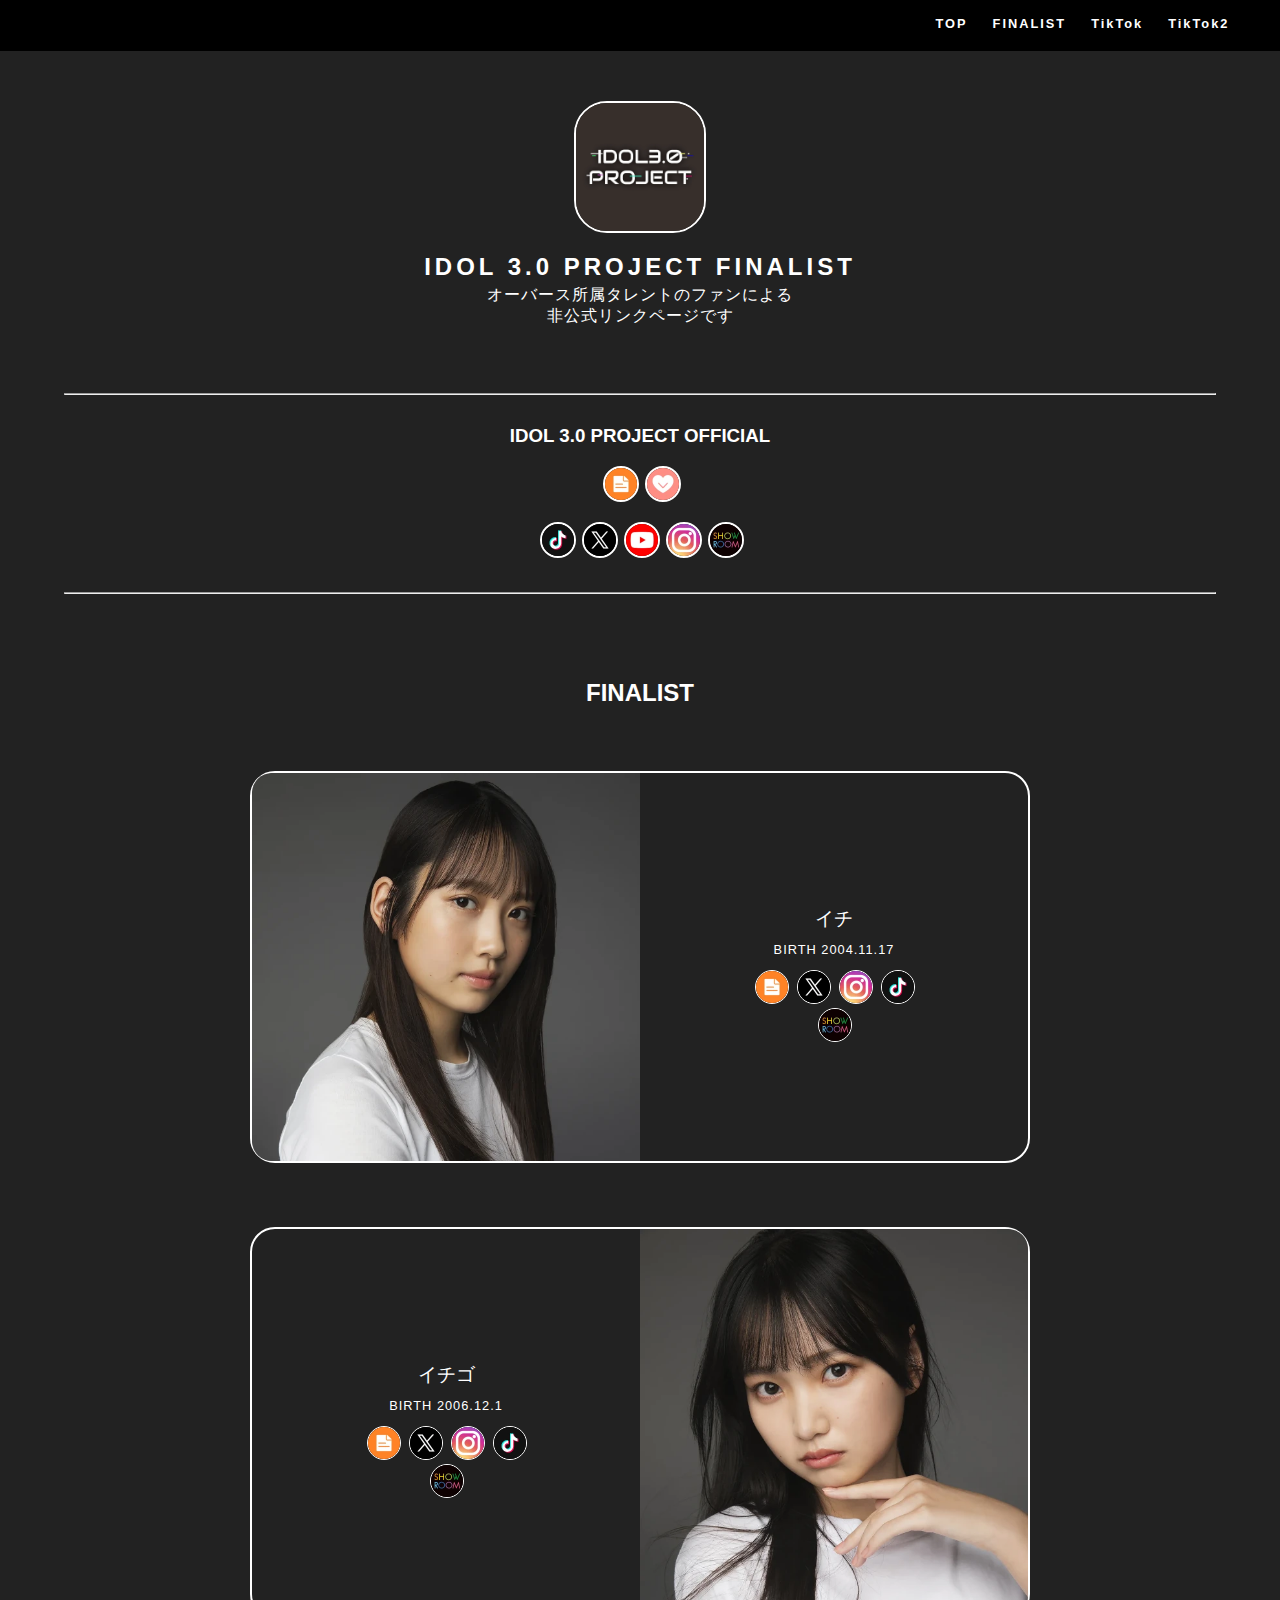
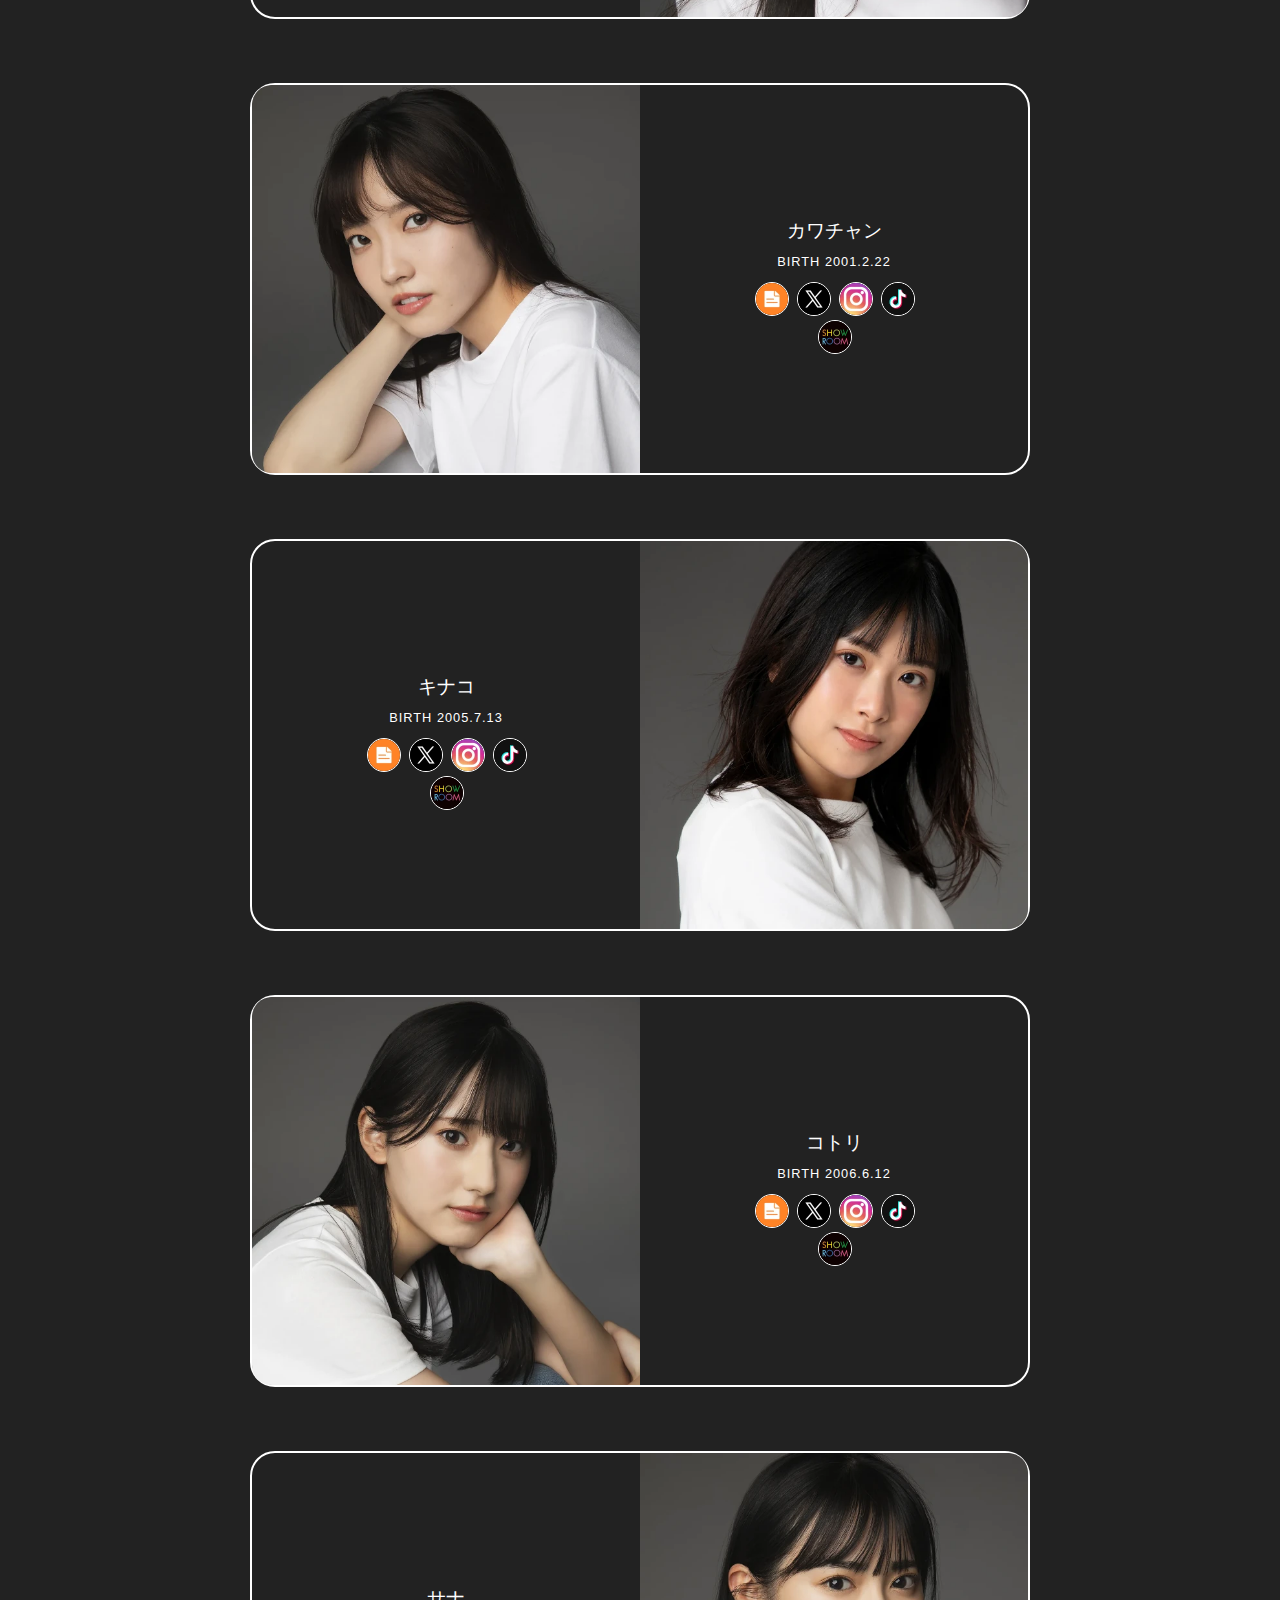
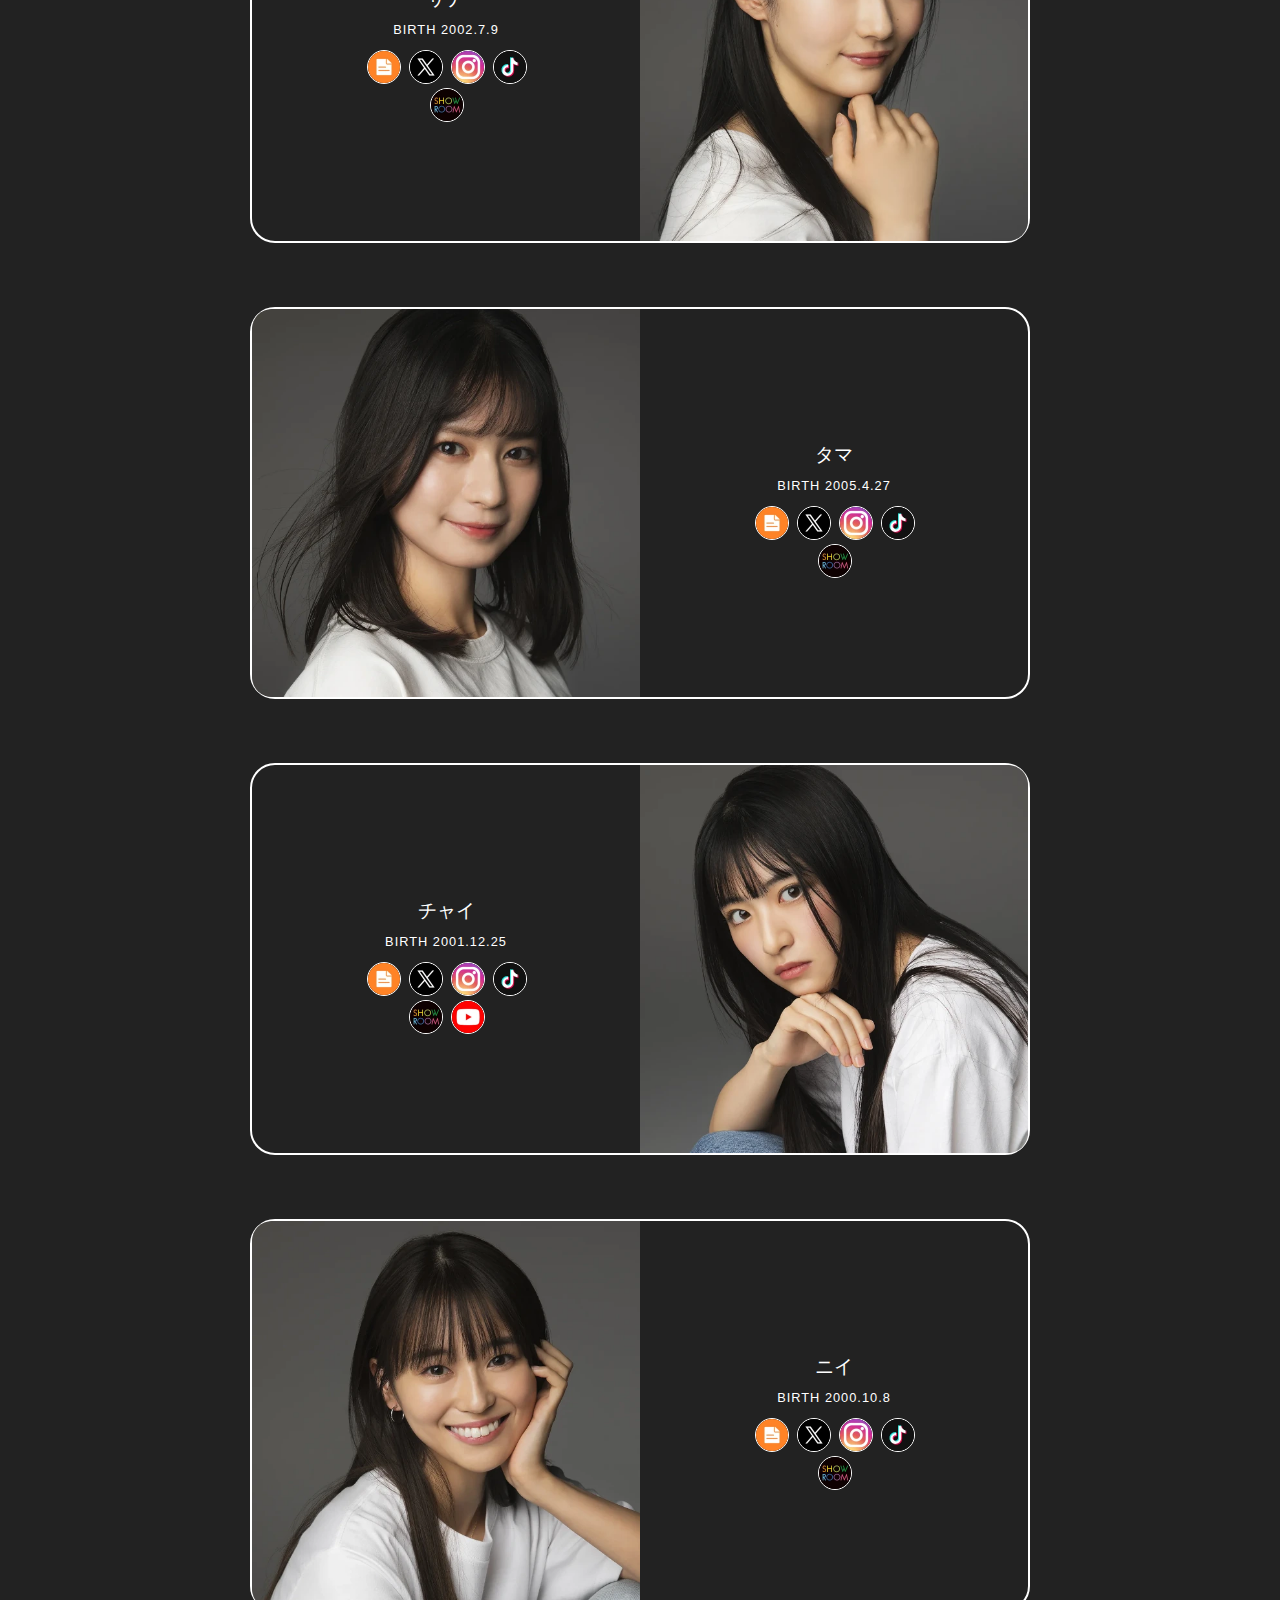
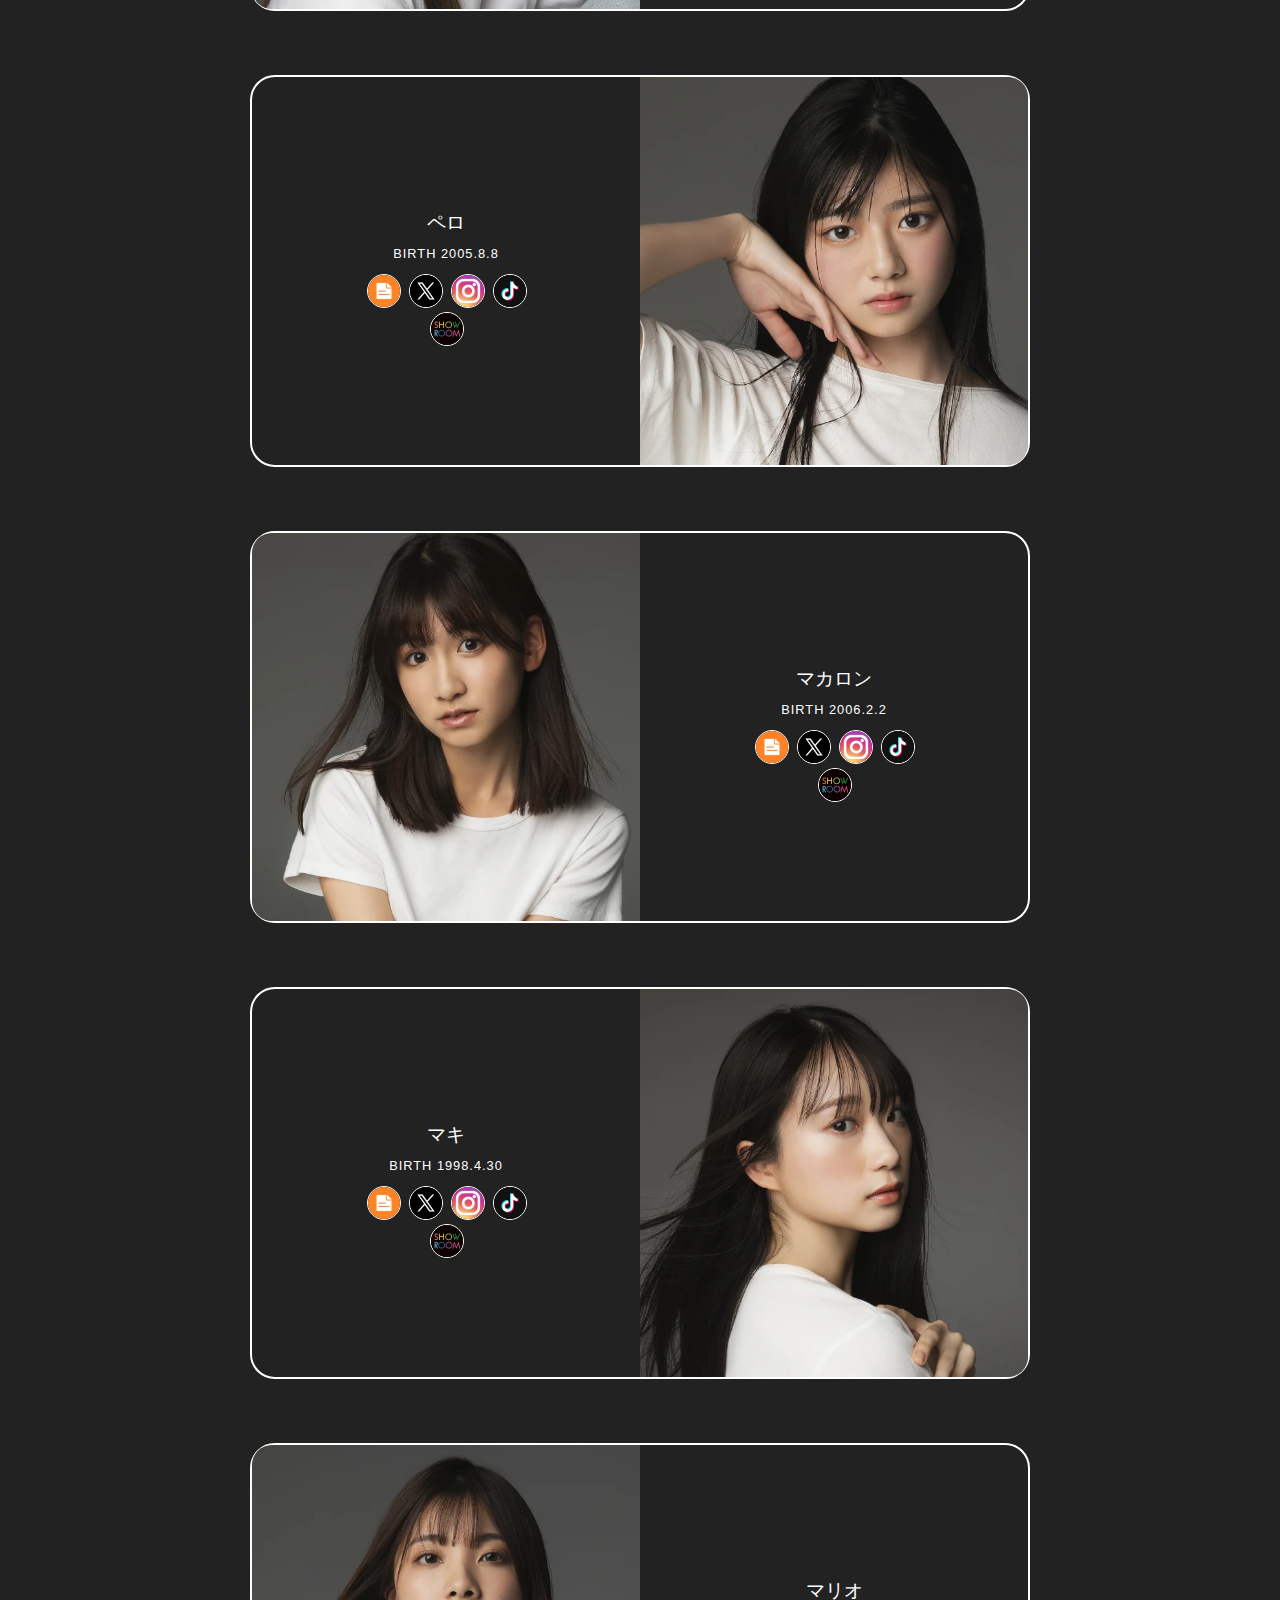
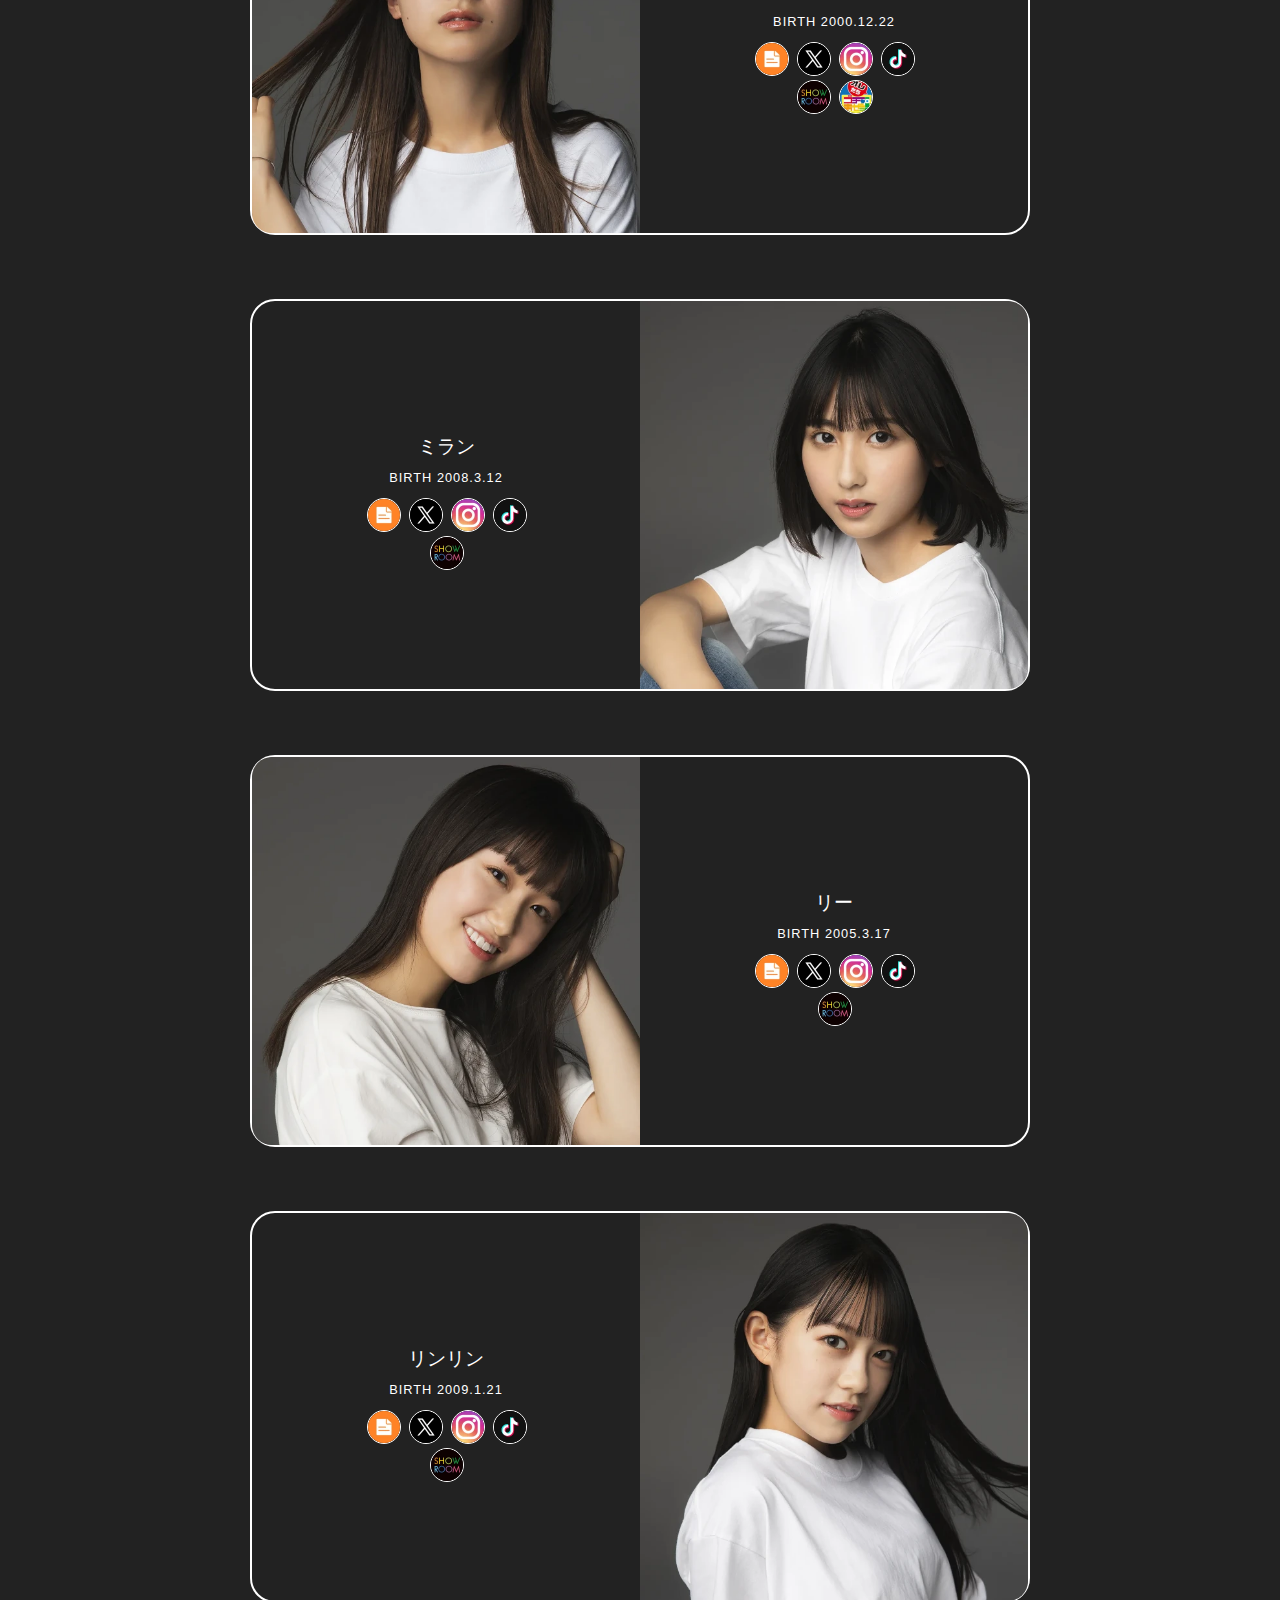
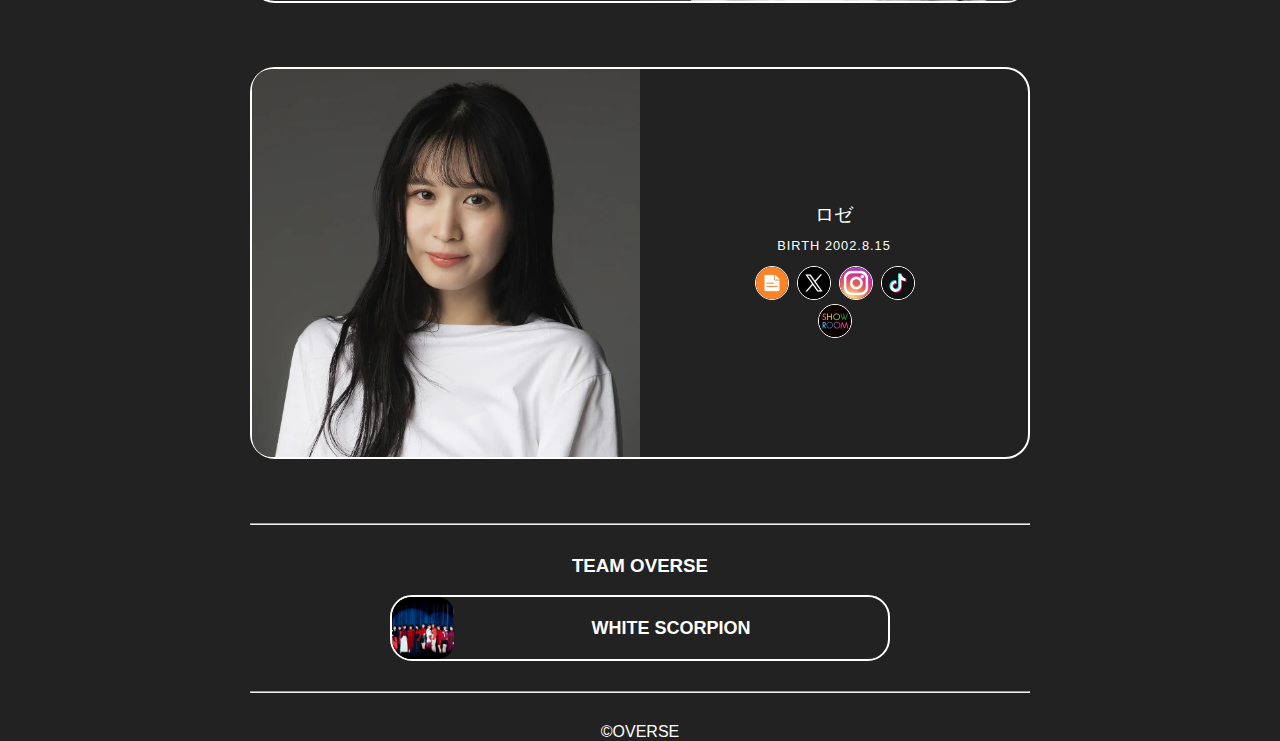
<file: index.html>
<!doctype html>
<html lang="ja">
<head>
<!-- Google tag (gtag.js) -->
<script async src="https://www.googletagmanager.com/gtag/js?id=G-9GQ34SSWQ0"></script>
<script>
  window.dataLayer = window.dataLayer || [];
  function gtag(){dataLayer.push(arguments);}
  gtag('js', new Date());

  gtag('config', 'G-9GQ34SSWQ0');
</script>
<meta charset="utf-8">
<meta http-equiv="X-UA-Compatible" content="IE=edge">
<meta name="viewport" content="width=device-width, initial-scale=1">
<link rel="icon" href="https://www.idol3-project.jp/wp-content/themes/idol3-project.jp/assets/imgs/common/favicon.svg" type="image/svg+xml">

<title>IDOL 3.0 PROJECT FINALIST FAN</title>
<link href="css/singlePageTemplate.css" rel="stylesheet" type="text/css">
<!-- HTML5 shim and Respond.js for IE8 support of HTML5 elements and media queries -->
<!-- WARNING: Respond.js doesn't work if you view the page via file:// -->
<!--[if lt IE 9]>
      <script src="https://oss.maxcdn.com/html5shiv/3.7.2/html5shiv.min.js"></script>
      <script src="https://oss.maxcdn.com/respond/1.4.2/respond.min.js"></script>
    <![endif]-->
</head>
<body>
  <!-- Navigation -->
  <header class="header"> <a href="">
    <nav>
      <ul>
        <li><a href="#top">TOP</a></li>
        <li> <a href="#finalist">FINALIST</a></li>
        <li><a href="tiktok.html">TikTok</a></li>
        <li><a href="tiktok2.html">TikTok2</a></li>
      </ul>
    </nav>
  </header>
<!-- Main Container -->
<div class="container"> 

	
  <section class="home" id="top">
    <p class="icon"><img src="images/icon.webp" alt=""/></p>
	<h2 class="home_header">IDOL 3.0 PROJECT FINALIST</h2>
	<p class="tagline">オーバース所属タレントのファンによる<BR>非公式リンクページです</p>
  </section>
  <hr>

  <section class="center">
	<h3>IDOL 3.0 PROJECT OFFICIAL</h3>
	<ul class="official_link">
		<li><a href="https://www.idol3-project.jp/"><img src="images/web.webp" alt=""/></a></li>
		<li><a href="https://fc.finalist-official.jp/"><img src="images/fan.webp" alt=""/></a></li>
	</ul>
	<ul class="official_link">
		<li><a href="https://www.tiktok.com/@idol3_project"><img src="images/tiktok.webp" /></a></li>
		<li><a href="https://twitter.com/idol3_project"><img src="images/x.webp" /></a></li>
		<li><a href="https://www.youtube.com/@idol3_project"><img src="images/youtube.webp" /></a></li>
		<li><a href="https://www.instagram.com/idol3_project/"><img src="images/insta.webp" /></a></li>
		<li><a href="https://www.showroom-live.com/room/profile?room_id=507412"><img src="images/showroom.webp" /></a></li>
	</ul>
    <hr>
  </section>
  <section class="members" id="finalist">
	  <h2>FINALIST</h2>
	  <article class="members_list">
		  <div class="member_item">
			  <div class="member_item_list">
				<p class="member_item_name">イチ</p>
				<p class="member_item_birth">BIRTH  2004.11.17</p>
				<ul class="member_icon">
					<li><a href="https://www.idol3-project.jp/member/69/"><img src="images/web.webp" /></a></li>
					<li><a href="https://twitter.com/I3P_ichi"><img src="images/x.webp" /></a></li>
					<li><a href="https://www.instagram.com/I3P_ichi"><img src="images/insta.webp" /></a></li>
					<li><a href="https://www.tiktok.com/@i3p_ichi"><img src="images/tiktok.webp" /></a></li>
				</ul>
				<ul class="member_icon">
					<li><a href="https://www.showroom-live.com/room/profile?room_id=513590"><img src="images/showroom.webp" /></a></li>
				</ul>
			  </div>
			  <img class="member_img" src="images/ichi.webp" />
		  </div>
		  <div class="member_item">
			  <div class="member_item_list">
				<p class="member_item_name">イチゴ</p>
				<p class="member_item_birth">BIRTH  2006.12.1</p>
				<ul class="member_icon">
					<li><a href="https://www.idol3-project.jp/member/102/"><img src="images/web.webp" /></a></li>
					<li><a href="https://twitter.com/I3P_ichigo"><img src="images/x.webp" /></a></li>
					<li><a href="https://www.instagram.com/I3P_ichigo"><img src="images/insta.webp" /></a></li>
					<li><a href="https://www.tiktok.com/@i3p_ichigo"><img src="images/tiktok.webp" /></a></li>
				</ul>
				<ul class="member_icon">
					<li><a href="https://www.showroom-live.com/room/profile?room_id=513591"><img src="images/showroom.webp" /></a></li>
				</ul>
			  </div>
			  <img class="member_img2" src="images/ichigo.webp" />
		  </div>
		  <div class="member_item">
			  <div class="member_item_list">
				<p class="member_item_name">カワチャン</p>
				<p class="member_item_birth">BIRTH  2001.2.22</p>
				<ul class="member_icon">
					<li><a href="https://www.idol3-project.jp/member/37/"><img src="images/web.webp" /></a></li>
					<li><a href="https://twitter.com/I3P_kawachan"><img src="images/x.webp" /></a></li>
					<li><a href="https://www.instagram.com/I3P_kawachan"><img src="images/insta.webp" /></a></li>
					<li><a href="https://www.tiktok.com/@i3p_kawachan"><img src="images/tiktok.webp" /></a></li>
				</ul>
				<ul class="member_icon">
					<li><a href="https://www.showroom-live.com/room/profile?room_id=513592"><img src="images/showroom.webp" /></a></li>
				</ul>
			  </div>
			  <img class="member_img" src="images/kawachan.webp" />
		  </div>
		  <div class="member_item">
			  <div class="member_item_list">
				<p class="member_item_name">キナコ</p>
				<p class="member_item_birth">BIRTH  2005.7.13</p>
				<ul class="member_icon">
					<li><a href="https://www.idol3-project.jp/member/126/"><img src="images/web.webp" /></a></li>
					<li><a href="https://twitter.com/I3P_kinako"><img src="images/x.webp" /></a></li>
					<li><a href="https://www.instagram.com/I3P_kinako"><img src="images/insta.webp" /></a></li>
					<li><a href="https://www.tiktok.com/@i3p_kinako"><img src="images/tiktok.webp" /></a></li>
				</ul>
				<ul class="member_icon">
					<li><a href="https://www.showroom-live.com/room/profile?room_id=513593"><img src="images/showroom.webp" /></a></li>
				</ul>
			  </div>
			  <img class="member_img2" src="images/kinako.webp" />
		  </div>
		  <div class="member_item">
			  <div class="member_item_list">
				<p class="member_item_name">コトリ</p>
				<p class="member_item_birth">BIRTH  2006.6.12</p>
				<ul class="member_icon">
					<li><a href="https://www.idol3-project.jp/member/131/"><img src="images/web.webp" /></a></li>
					<li><a href="https://twitter.com/I3P_kotori"><img src="images/x.webp" /></a></li>
					<li><a href="https://www.instagram.com/I3P_kotori"><img src="images/insta.webp" /></a></li>
					<li><a href="https://www.tiktok.com/@chimakotori"><img src="images/tiktok.webp" /></a></li>
				</ul>
				<ul class="member_icon">
					<li><a href="https://www.showroom-live.com/room/profile?room_id=513594"><img src="images/showroom.webp" /></a></li>
				</ul>
			  </div>
			  <img class="member_img" src="images/kotori.webp" />
		  </div>
		  <div class="member_item">
			  <div class="member_item_list">
				<p class="member_item_name">サナ</p>
				<p class="member_item_birth">BIRTH  2002.7.9</p>
				<ul class="member_icon">
					<li><a href="https://www.idol3-project.jp/member/38/"><img src="images/web.webp" /></a></li>
					<li><a href="https://twitter.com/I3P_sana"><img src="images/x.webp" /></a></li>
					<li><a href="https://www.instagram.com/I3P_sana"><img src="images/insta.webp" /></a></li>
					<li><a href="https://www.tiktok.com/@sana3_0709"><img src="images/tiktok.webp" /></a></li>
				</ul>
				<ul class="member_icon">
					<li><a href="https://www.showroom-live.com/room/profile?room_id=513595"><img src="images/showroom.webp" /></a></li>
				</ul>
			  </div>
			  <img class="member_img2" src="images/sana.webp" />
		  </div>
		  <div class="member_item">
			  <div class="member_item_list">
				<p class="member_item_name">タマ</p>
				<p class="member_item_birth">BIRTH  2005.4.27</p>
				<ul class="member_icon">
					<li><a href="https://www.idol3-project.jp/member/79/"><img src="images/web.webp" /></a></li>
					<li><a href="https://twitter.com/I3P_tama"><img src="images/x.webp" /></a></li>
					<li><a href="https://www.instagram.com/I3P_tama_"><img src="images/insta.webp" /></a></li>
					<li><a href="https://www.tiktok.com/@i3p_tama"><img src="images/tiktok.webp" /></a></li>
				</ul>
				<ul class="member_icon">
					<li><a href="https://www.showroom-live.com/room/profile?room_id=513596"><img src="images/showroom.webp" /></a></li>
				</ul>
			  </div>
			  <img class="member_img" src="images/tama.webp" />
		  </div>
		  <div class="member_item">
			  <div class="member_item_list">
				<p class="member_item_name">チャイ</p>
				<p class="member_item_birth">BIRTH  2001.12.25</p>
				<ul class="member_icon">
					<li><a href="https://www.idol3-project.jp/member/61/"><img src="images/web.webp" /></a></li>
					<li><a href="https://twitter.com/I3P_chai"><img src="images/x.webp" /></a></li>
					<li><a href="https://www.instagram.com/I3P_chai"><img src="images/insta.webp" /></a></li>
					<li><a href="https://www.tiktok.com/@chai_chai319"><img src="images/tiktok.webp" /></a></li>
				</ul>
				<ul class="member_icon">
					<li><a href="https://www.showroom-live.com/room/profile?room_id=513597"><img src="images/showroom.webp" /></a></li>
					<li><a href="https://youtu.be/j6ylgGqm4Is?feature=shared"><img src="images/youtube.webp" /></a></li>
				</ul>
			  </div>
			  <img class="member_img2" src="images/chai.webp" />
		  </div>
		  <div class="member_item">
			  <div class="member_item_list">
				<p class="member_item_name">ニイ</p>
				<p class="member_item_birth">BIRTH  2000.10.8</p>
				<ul class="member_icon">
					<li><a href="https://www.idol3-project.jp/member/40/"><img src="images/web.webp" /></a></li>
					<li><a href="https://twitter.com/I3P_nii"><img src="images/x.webp" /></a></li>
					<li><a href="https://www.instagram.com/I3P_nii"><img src="images/insta.webp" /></a></li>
					<li><a href="https://www.tiktok.com/@i3p_nii"><img src="images/tiktok.webp" /></a></li>
				</ul>
				<ul class="member_icon">
					<li><a href="https://www.showroom-live.com/room/profile?room_id=513598"><img src="images/showroom.webp" /></a></li>
				</ul>
			  </div>
			  <img class="member_img" src="images/nii.webp" />
		  </div>
		  <div class="member_item">
			  <div class="member_item_list">
				<p class="member_item_name">ペロ</p>
				<p class="member_item_birth">BIRTH  2005.8.8</p>
				<ul class="member_icon">
					<li><a href="https://www.idol3-project.jp/member/33/"><img src="images/web.webp" /></a></li>
					<li><a href="https://twitter.com/I3P_pero"><img src="images/x.webp" /></a></li>
					<li><a href="https://www.instagram.com/I3P_pero"><img src="images/insta.webp" /></a></li>
					<li><a href="https://www.tiktok.com/@perochan_u..u_"><img src="images/tiktok.webp" /></a></li>
				</ul>
				<ul class="member_icon">
					<li><a href="https://www.showroom-live.com/room/profile?room_id=513599"><img src="images/showroom.webp" /></a></li>
				</ul>
			  </div>
			  <img class="member_img2" src="images/pero.webp" />
		  </div>
		  <div class="member_item">
			  <div class="member_item_list">
				<p class="member_item_name">マカロン</p>
				<p class="member_item_birth">BIRTH  2006.2.2</p>
				<ul class="member_icon">
					<li><a href="https://www.idol3-project.jp/member/50/"><img src="images/web.webp" /></a></li>
					<li><a href="https://twitter.com/I3P_macaron"><img src="images/x.webp" /></a></li>
					<li><a href="https://www.instagram.com/I3P_macaron"><img src="images/insta.webp" /></a></li>
					<li><a href="https://www.tiktok.com/@i3p_macaron"><img src="images/tiktok.webp" /></a></li>
				</ul>
				<ul class="member_icon">
					<li><a href="https://www.showroom-live.com/room/profile?room_id=513600"><img src="images/showroom.webp" /></a></li>
				</ul>
			  </div>
			  <img class="member_img" src="images/macaron.webp" />
		  </div>
		  <div class="member_item">
			  <div class="member_item_list">
				<p class="member_item_name">マキ</p>
				<p class="member_item_birth">BIRTH  1998.4.30</p>
				<ul class="member_icon">
					<li><a href="https://www.idol3-project.jp/member/111/"><img src="images/web.webp" /></a></li>
					<li><a href="https://twitter.com/I3P_maki"><img src="images/x.webp" /></a></li>
					<li><a href="https://www.instagram.com/I3P_maki"><img src="images/insta.webp" /></a></li>
					<li><a href="https://www.tiktok.com/@_maki_430"><img src="images/tiktok.webp" /></a></li>
				</ul>
				<ul class="member_icon">
					<li><a href="https://www.showroom-live.com/room/profile?room_id=513601"><img src="images/showroom.webp" /></a></li>
				</ul>
			  </div>
			  <img class="member_img2" src="images/maki.webp" />
		  </div>
		  <div class="member_item">
			  <div class="member_item_list">
				<p class="member_item_name">マリオ</p>
				<p class="member_item_birth">BIRTH  2000.12.22</p>
				<ul class="member_icon">
					<li><a href="https://www.idol3-project.jp/member/81/"><img src="images/web.webp" /></a></li>
					<li><a href="https://twitter.com/I3P_mario"><img src="images/x.webp" /></a></li>
					<li><a href="https://www.instagram.com/I3P_mario"><img src="images/insta.webp" /></a></li>
					<li><a href="https://www.tiktok.com/@mario_can_do_it"><img src="images/tiktok.webp" /></a></li>
				</ul>
				<ul class="member_icon">
					<li><a href="https://www.showroom-live.com/room/profile?room_id=513602"><img src="images/showroom.webp" /></a></li>
					<li><a href="https://radiotalk.jp/program/93139"><img src="images/gocha.webp" /></a></li>
				</ul>
			  </div>
			  <img class="member_img" src="images/mario.webp" />
		  </div>
		  <div class="member_item">
			  <div class="member_item_list">
				<p class="member_item_name">ミラン</p>
				<p class="member_item_birth">BIRTH  2008.3.12</p>
				<ul class="member_icon">
					<li><a href="https://www.idol3-project.jp/member/82/"><img src="images/web.webp" /></a></li>
					<li><a href="https://twitter.com/I3P_milan"><img src="images/x.webp" /></a></li>
					<li><a href="https://www.instagram.com/I3P_milan"><img src="images/insta.webp" /></a></li>
					<li><a href="https://www.tiktok.com/@milanchan__"><img src="images/tiktok.webp" /></a></li>
				</ul>
				<ul class="member_icon">
					<li><a href="https://www.showroom-live.com/room/profile?room_id=513603"><img src="images/showroom.webp" /></a></li>
				</ul>
			  </div>
			  <img class="member_img2" src="images/milan.webp" />
		  </div>
		  <div class="member_item">
			  <div class="member_item_list">
				<p class="member_item_name">リー</p>
				<p class="member_item_birth">BIRTH  2005.3.17</p>
				<ul class="member_icon">
					<li><a href="https://www.idol3-project.jp/member/100/"><img src="images/web.webp" /></a></li>
					<li><a href="https://twitter.com/I3P_lee"><img src="images/x.webp" /></a></li>
					<li><a href="https://www.instagram.com/I3P_lee"><img src="images/insta.webp" /></a></li>
					<li><a href="https://www.tiktok.com/@omizu._.d.lee"><img src="images/tiktok.webp" /></a></li>
				</ul>
				<ul class="member_icon">
					<li><a href="https://www.showroom-live.com/room/profile?room_id=513604"><img src="images/showroom.webp" /></a></li>
				</ul>
			  </div>
			  <img class="member_img" src="images/lee.webp" />
		  </div>
		  <div class="member_item">
			  <div class="member_item_list">
				<p class="member_item_name">リンリン</p>
				<p class="member_item_birth">BIRTH  2009.1.21</p>
				<ul class="member_icon">
					<li><a href="https://www.idol3-project.jp/member/94/"><img src="images/web.webp" /></a></li>
					<li><a href="https://twitter.com/I3P_rinrin"><img src="images/x.webp" /></a></li>
					<li><a href="https://www.instagram.com/I3P_rinrin"><img src="images/insta.webp" /></a></li>
					<li><a href="https://www.tiktok.com/@rinrin_0121"><img src="images/tiktok.webp" /></a></li>
				</ul>
				<ul class="member_icon">
					<li><a href="https://www.showroom-live.com/room/profile?room_id=513605"><img src="images/showroom.webp" /></a></li>
				</ul>
			  </div>
			  <img class="member_img2" src="images/rinrin.webp" />
		  </div>
		  <div class="member_item">
			  <div class="member_item_list">
				<p class="member_item_name">ロゼ</p>
				<p class="member_item_birth">BIRTH  2002.8.15</p>
				<ul class="member_icon">
					<li><a href="https://www.idol3-project.jp/member/137/"><img src="images/web.webp" /></a></li>
					<li><a href="https://twitter.com/I3P_roze"><img src="images/x.webp" /></a></li>
					<li><a href="https://www.instagram.com/I3P_roze"><img src="images/insta.webp" /></a></li>
					<li><a href="https://www.tiktok.com/@roze_xxpi"><img src="images/tiktok.webp" /></a></li>
				</ul>
				<ul class="member_icon">
					<li><a href="https://www.showroom-live.com/room/profile?room_id=513606"><img src="images/showroom.webp" /></a></li>
				</ul>
			  </div>
			  <img class="member_img" src="images/roze.webp" />
		  </div>
	  </article>
	  
	  <hr>
	  <h3>TEAM OVERSE</h3>
	  <div class="overse">
		  <div class="overse_btn">
		  	<img class="member_img" src="images/whsp.webp">
		  	<div><a href="https://whspfan.github.io">WHITE SCORPION</a></div>
		  </div>
	  </div>	  
	<hr>
	<p class="copyright">©OVERSE</p>
  </section>
</div>
<!-- Main Container Ends -->

</body>
</html>
</file>
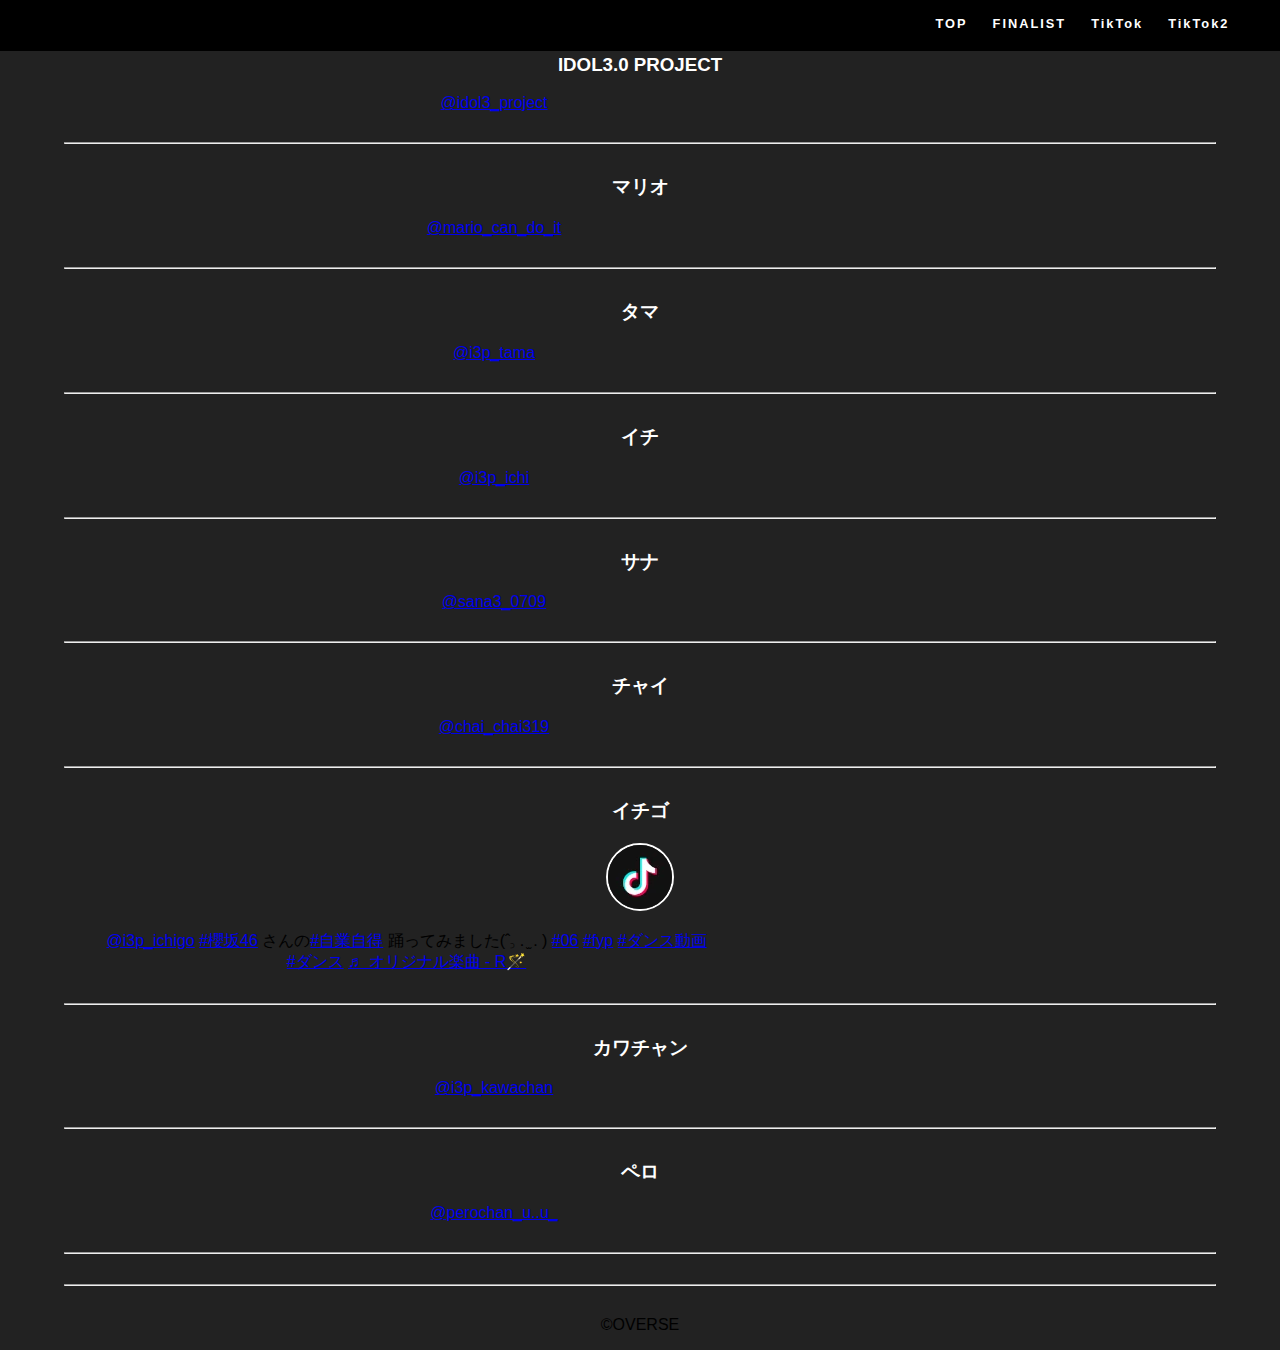
<file: tiktok.html>
<!doctype html>
<html lang="ja">
<head>
<!-- Google tag (gtag.js) -->
<script async src="https://www.googletagmanager.com/gtag/js?id=G-9GQ34SSWQ0"></script>
<script>
  window.dataLayer = window.dataLayer || [];
  function gtag(){dataLayer.push(arguments);}
  gtag('js', new Date());

  gtag('config', 'G-QQ36LXBQDC');
</script>
<meta charset="utf-8">
<meta http-equiv="X-UA-Compatible" content="IE=edge">
<meta name="viewport" content="width=device-width, initial-scale=1">
<link rel="icon" href="https://www.idol3-project.jp/wp-content/themes/idol3-project.jp/assets/imgs/common/favicon.svg" type="image/svg+xml">

<title>IDOL 3.0 PROJECT FINALIST FAN - TikTok</title>
<link href="css/singlePageTemplate.css" rel="stylesheet" type="text/css">
<!-- HTML5 shim and Respond.js for IE8 support of HTML5 elements and media queries -->
<!-- WARNING: Respond.js doesn't work if you view the page via file:// -->
<!--[if lt IE 9]>
      <script src="https://oss.maxcdn.com/html5shiv/3.7.2/html5shiv.min.js"></script>
      <script src="https://oss.maxcdn.com/respond/1.4.2/respond.min.js"></script>
    <![endif]-->
</head>
<body>
  <!-- Navigation -->
  <header class="header">
    <nav>
      <ul>
        <li><a href="index.html#top">TOP</a></li>
        <li> <a href="index.html#finalist">FINALIST</a></li>
        <li><a href="tiktok.html">TikTok</a></li>
        <li><a href="tiktok2.html">TikTok2</a></li>
      </ul>
    </nav>
  </header>
<!-- Main Container -->
<div class="container"> 

  <!-- Hero Section -->
	

  <section class="center">
	<h3>IDOL3.0 PROJECT</h3>
<blockquote class="tiktok-embed" cite="https://www.tiktok.com/@idol3_project" data-unique-id="idol3_project" data-embed-type="creator" data-autoplay="false" muted  style="max-width: 780px; min-width: 288px;" > <section> <a target="_blank" href="https://www.tiktok.com/@idol3_project?refer=creator_embed">@idol3_project</a> </section> </blockquote>     <hr>
	<h3>マリオ</h3>
<blockquote class="tiktok-embed" cite="https://www.tiktok.com/@mario_can_do_it" data-unique-id="mario_can_do_it" data-embed-type="creator" data-autoplay="false" muted  style="max-width: 780px; min-width: 288px;" > <section> <a target="_blank" href="https://www.tiktok.com/@mario_can_do_it?refer=creator_embed">@mario_can_do_it</a> </section> </blockquote> <hr>
	<h3>タマ</h3>
<blockquote class="tiktok-embed" cite="https://www.tiktok.com/@i3p_tama" data-unique-id="i3p_tama" data-embed-type="creator" data-autoplay="false" muted  style="max-width: 780px; min-width: 288px;" > <section> <a target="_blank" href="https://www.tiktok.com/@i3p_tama?refer=creator_embed">@i3p_tama</a> </section> </blockquote>   <hr>
	<h3>イチ</h3>
<blockquote class="tiktok-embed" cite="https://www.tiktok.com/@i3p_ichi" data-unique-id="i3p_ichi" data-embed-type="creator" data-autoplay="false" muted  style="max-width: 780px; min-width: 288px;" > <section> <a target="_blank" href="https://www.tiktok.com/@i3p_ichi?refer=creator_embed">@i3p_ichi</a> </section> </blockquote>     <hr>
	<h3>サナ</h3>
<blockquote class="tiktok-embed" cite="https://www.tiktok.com/@sana3_0709" data-unique-id="sana3_0709" data-embed-type="creator" data-autoplay="false" muted  style="max-width: 780px; min-width: 288px;" > <section> <a target="_blank" href="https://www.tiktok.com/@sana3_0709?refer=creator_embed">@sana3_0709</a> </section> </blockquote>	<hr>
	<h3>チャイ</h3>
<blockquote class="tiktok-embed" cite="https://www.tiktok.com/@chai_chai319" data-unique-id="chai_chai319" data-embed-type="creator" data-autoplay="false" muted  style="max-width: 780px; min-width: 288px;" > <section> <a target="_blank" href="https://www.tiktok.com/@chai_chai319?refer=creator_embed">@chai_chai319</a> </section> </blockquote>  <hr>
	<h3>イチゴ</h3>
	<div class="tiktokicon"><a href="https://www.tiktok.com/@i3p_ichigo"><img src="images/tiktok.webp" /></a></div>
<blockquote class="tiktok-embed" cite="https://www.tiktok.com/@i3p_ichigo/video/7379593680455240967" data-video-id="7379593680455240967" style="max-width: 605px;min-width: 325px;" > <section> <a target="_blank" title="@i3p_ichigo" href="https://www.tiktok.com/@i3p_ichigo?refer=embed">@i3p_ichigo</a> <a title="櫻坂46" target="_blank" href="https://www.tiktok.com/tag/%E6%AB%BB%E5%9D%8246?refer=embed">#櫻坂46</a> さんの<a title="自業自得" target="_blank" href="https://www.tiktok.com/tag/%E8%87%AA%E6%A5%AD%E8%87%AA%E5%BE%97?refer=embed">#自業自得</a> 踊ってみました(ˆ꜆ . ̫ . ) <a title="06" target="_blank" href="https://www.tiktok.com/tag/06?refer=embed">#06</a> <a title="fyp" target="_blank" href="https://www.tiktok.com/tag/fyp?refer=embed">#fyp</a> <a title="ダンス動画" target="_blank" href="https://www.tiktok.com/tag/%E3%83%80%E3%83%B3%E3%82%B9%E5%8B%95%E7%94%BB?refer=embed">#ダンス動画</a> <a title="ダンス" target="_blank" href="https://www.tiktok.com/tag/%E3%83%80%E3%83%B3%E3%82%B9?refer=embed">#ダンス</a> <a target="_blank" title="♬ オリジナル楽曲  - R🪄" href="https://www.tiktok.com/music/オリジナル楽曲-R🪄-7377812248019864321?refer=embed">♬ オリジナル楽曲  - R🪄</a> </section> </blockquote> 
	  <hr>
	  <h3>カワチャン</h3>
<blockquote class="tiktok-embed" cite="https://www.tiktok.com/@i3p_kawachan" data-unique-id="i3p_kawachan" data-embed-type="creator" style="max-width: 780px; min-width: 288px;" > <section> <a target="_blank" href="https://www.tiktok.com/@i3p_kawachan?refer=creator_embed">@i3p_kawachan</a> </section> </blockquote> 
  <hr>
	<h3>ペロ</h3>
<blockquote class="tiktok-embed" cite="https://www.tiktok.com/@perochan_u..u_" data-unique-id="perochan_u..u_" data-embed-type="creator" style="max-width: 780px; min-width: 288px;" > <section> <a target="_blank" href="https://www.tiktok.com/@perochan_u..u_?refer=creator_embed">@perochan_u..u_</a> </section> </blockquote>
 <hr> 
	  <hr>  
 	  <p>©OVERSE</p>
	  <script async src="https://www.tiktok.com/embed.js"></script>
  </section>
</div>
<!-- Main Container Ends -->

</body>
</html>
</file>
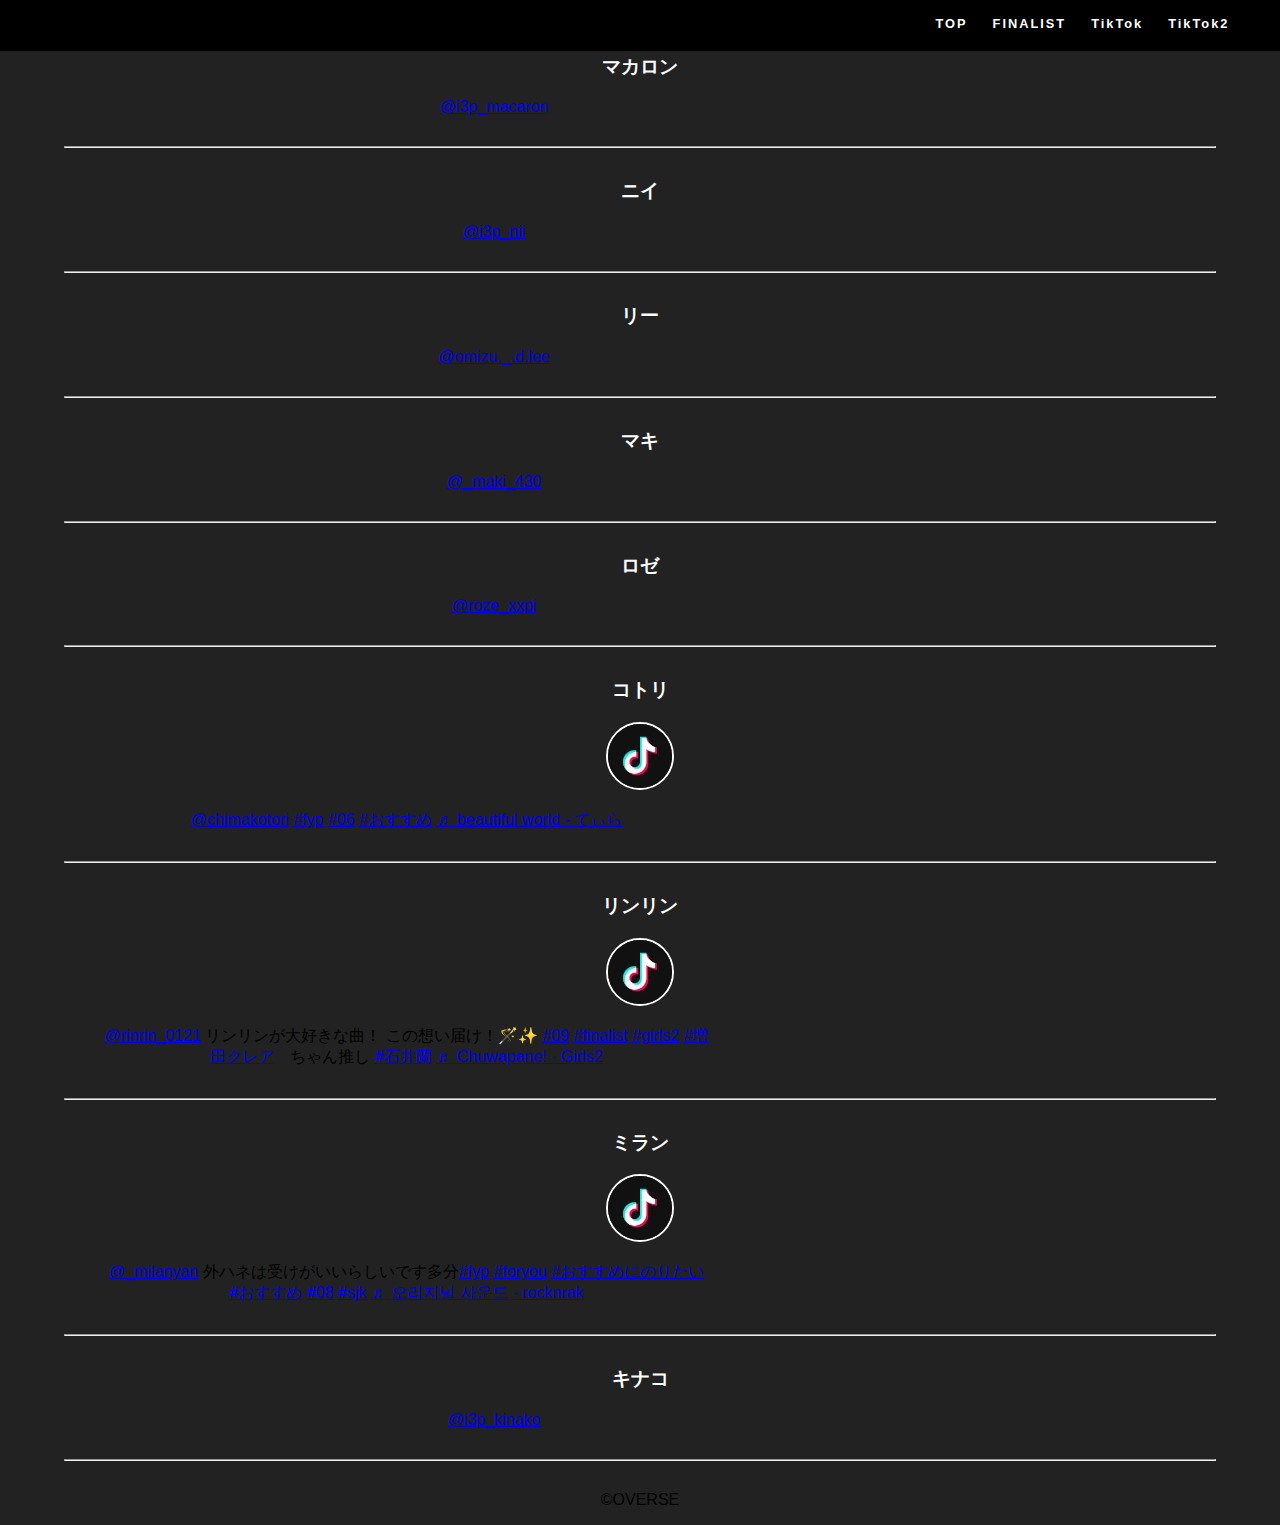
<file: tiktok2.html>
<!doctype html>
<html lang="ja">
<head>
<!-- Google tag (gtag.js) -->
<script async src="https://www.googletagmanager.com/gtag/js?id=G-9GQ34SSWQ0"></script>
<script>
  window.dataLayer = window.dataLayer || [];
  function gtag(){dataLayer.push(arguments);}
  gtag('js', new Date());

  gtag('config', 'G-QQ36LXBQDC');
</script>
<meta charset="utf-8">
<meta http-equiv="X-UA-Compatible" content="IE=edge">
<meta name="viewport" content="width=device-width, initial-scale=1">
<link rel="icon" href="https://www.idol3-project.jp/wp-content/themes/idol3-project.jp/assets/imgs/common/favicon.svg" type="image/svg+xml">

<title>IDOL 3.0 PROJECT FINALIST FAN - TikTok</title>
<link href="css/singlePageTemplate.css" rel="stylesheet" type="text/css">
<!-- HTML5 shim and Respond.js for IE8 support of HTML5 elements and media queries -->
<!-- WARNING: Respond.js doesn't work if you view the page via file:// -->
<!--[if lt IE 9]>
      <script src="https://oss.maxcdn.com/html5shiv/3.7.2/html5shiv.min.js"></script>
      <script src="https://oss.maxcdn.com/respond/1.4.2/respond.min.js"></script>
    <![endif]-->
</head>
<body>
  <!-- Navigation -->
  <header class="header">
    <nav>
      <ul>
        <li><a href="index.html#top">TOP</a></li>
        <li> <a href="index.html#finalist">FINALIST</a></li>
        <li><a href="tiktok.html">TikTok</a></li>
        <li><a href="tiktok2.html">TikTok2</a></li>
     </ul>
    </nav>
  </header>
<!-- Main Container -->
<div class="container"> 

  <!-- Hero Section -->
	

  <section class="center">
	<h3>マカロン</h3>
<blockquote class="tiktok-embed" cite="https://www.tiktok.com/@i3p_macaron" data-unique-id="i3p_macaron" data-embed-type="creator" style="max-width: 780px; min-width: 288px;" > <section> <a target="_blank" href="https://www.tiktok.com/@i3p_macaron?refer=creator_embed">@i3p_macaron</a> </section> </blockquote> 
 <hr>
	<h3>ニイ</h3>
<blockquote class="tiktok-embed" cite="https://www.tiktok.com/@i3p_nii" data-unique-id="i3p_nii" data-embed-type="creator" style="max-width: 780px; min-width: 288px;" > <section> <a target="_blank" href="https://www.tiktok.com/@i3p_nii?refer=creator_embed">@i3p_nii</a> </section> </blockquote> 
 <hr>  	  
	<h3>リー</h3>
	  <blockquote class="tiktok-embed" cite="https://www.tiktok.com/@omizu._.d.lee" data-unique-id="omizu._.d.lee" data-embed-type="creator" style="max-width: 780px; min-width: 288px;" > <section> <a target="_blank" href="https://www.tiktok.com/@omizu._.d.lee?refer=creator_embed">@omizu._.d.lee</a> </section> </blockquote>
 <hr>  	 
	<h3>マキ</h3>
<blockquote class="tiktok-embed" cite="https://www.tiktok.com/@_maki_430" data-unique-id="_maki_430" data-embed-type="creator" style="max-width: 780px; min-width: 288px;" > <section> <a target="_blank" href="https://www.tiktok.com/@_maki_430?refer=creator_embed">@_maki_430</a> </section> </blockquote>
 <hr>  
	<h3>ロゼ</h3> 
 <blockquote class="tiktok-embed" cite="https://www.tiktok.com/@roze_xxpi" data-unique-id="roze_xxpi" data-embed-type="creator" style="max-width: 780px; min-width: 288px;" > <section> <a target="_blank" href="https://www.tiktok.com/@roze_xxpi?refer=creator_embed">@roze_xxpi</a> </section> </blockquote> 
 <hr>  
	<h3>コトリ</h3>
	<div class="tiktokicon"><a href="https://www.tiktok.com/@chimakotori"><img src="images/tiktok.webp" /></a></div>
<blockquote class="tiktok-embed" cite="https://www.tiktok.com/@chimakotori/video/7378493379820408065" data-video-id="7378493379820408065" style="max-width: 605px;min-width: 325px;" > <section> <a target="_blank" title="@chimakotori" href="https://www.tiktok.com/@chimakotori?refer=embed">@chimakotori</a> <a title="fyp" target="_blank" href="https://www.tiktok.com/tag/fyp?refer=embed">#fyp</a> <a title="06" target="_blank" href="https://www.tiktok.com/tag/06?refer=embed">#06</a> <a title="おすすめ" target="_blank" href="https://www.tiktok.com/tag/%E3%81%8A%E3%81%99%E3%81%99%E3%82%81?refer=embed">#おすすめ</a> <a target="_blank" title="♬ beautiful world - てぃら" href="https://www.tiktok.com/music/beautiful-world-7370154683438058256?refer=embed">♬ beautiful world - てぃら</a> </section> </blockquote> 
	  <hr>
	<h3>リンリン</h3>
	<div class="tiktokicon"><a href="https://www.tiktok.com/@rinrin_0121"><img src="images/tiktok.webp" /></a></div>
<blockquote class="tiktok-embed" cite="https://www.tiktok.com/@rinrin_0121/video/7381840037190618385" data-video-id="7381840037190618385" style="max-width: 605px;min-width: 325px;" > <section> <a target="_blank" title="@rinrin_0121" href="https://www.tiktok.com/@rinrin_0121?refer=embed">@rinrin_0121</a> リンリンが大好きな曲！ この想い届け！🪄✨ <a title="09" target="_blank" href="https://www.tiktok.com/tag/09?refer=embed">#09</a> <a title="finalist" target="_blank" href="https://www.tiktok.com/tag/finalist?refer=embed">#finalist</a> <a title="girls2" target="_blank" href="https://www.tiktok.com/tag/girls2?refer=embed">#girls2</a> <a title="増田クレア" target="_blank" href="https://www.tiktok.com/tag/%E5%A2%97%E7%94%B0%E3%82%AF%E3%83%AC%E3%82%A2?refer=embed">#増田クレア</a>　ちゃん推し <a title="石井蘭" target="_blank" href="https://www.tiktok.com/tag/%E7%9F%B3%E4%BA%95%E8%98%AD?refer=embed">#石井蘭</a> <a target="_blank" title="♬ Chuwapane! - Girls2" href="https://www.tiktok.com/music/Chuwapane-6772473275319584773?refer=embed">♬ Chuwapane! - Girls2</a> </section> </blockquote> 
	  <hr>
	<h3>ミラン</h3>
	<div class="tiktokicon"><a href="https://www.tiktok.com/@_milanyan"><img src="images/tiktok.webp" /></a></div>
<blockquote class="tiktok-embed" cite="https://www.tiktok.com/@_milanyan/video/7381786057651522824" data-video-id="7381786057651522824" style="max-width: 605px;min-width: 325px;" > <section> <a target="_blank" title="@_milanyan" href="https://www.tiktok.com/@_milanyan?refer=embed">@_milanyan</a> 外ハネは受けがいいらしいです多分<a title="fyp" target="_blank" href="https://www.tiktok.com/tag/fyp?refer=embed">#fyp</a> <a title="foryou" target="_blank" href="https://www.tiktok.com/tag/foryou?refer=embed">#foryou</a> <a title="おすすめにのりたい" target="_blank" href="https://www.tiktok.com/tag/%E3%81%8A%E3%81%99%E3%81%99%E3%82%81%E3%81%AB%E3%81%AE%E3%82%8A%E3%81%9F%E3%81%84?refer=embed">#おすすめにのりたい</a> <a title="おすすめ" target="_blank" href="https://www.tiktok.com/tag/%E3%81%8A%E3%81%99%E3%81%99%E3%82%81?refer=embed">#おすすめ</a> <a title="08" target="_blank" href="https://www.tiktok.com/tag/08?refer=embed">#08</a>  <a title="sjk" target="_blank" href="https://www.tiktok.com/tag/sjk?refer=embed">#sjk</a> <a target="_blank" title="♬ 오리지널 사운드  - rocknrak" href="https://www.tiktok.com/music/오리지널-사운드-rocknrak-7346220099801484033?refer=embed">♬ 오리지널 사운드  - rocknrak</a> </section> </blockquote> 
	  <hr>
	  <h3>キナコ</h3> 
<blockquote class="tiktok-embed" cite="https://www.tiktok.com/@i3p_kinako" data-unique-id="i3p_kinako" data-embed-type="creator" style="max-width: 780px; min-width: 288px;" > <section> <a target="_blank" href="https://www.tiktok.com/@i3p_kinako?refer=creator_embed">@i3p_kinako</a> </section> </blockquote> 
	  <hr>  
 	  <p>©OVERSE</p>
	  <script async src="https://www.tiktok.com/embed.js"></script>
  </section>
</div>
<!-- Main Container Ends -->

</body>
</html>
</file>
<file: css/singlePageTemplate.css>
@charset "UTF-8";
/* Body */
body {
	font-family: "メイリオ", meiryo, "Helvetica Neue", "Helvetica", "Hiragino Sans", "Hiragino Kaku Gothic ProN", "Arial", "Yu Gothic", "Meiryo", sans-serif;
	background-color: #222222;
	margin-top: 0px;
	margin-right: 0px;
	margin-bottom: 0px;
	margin-left: 0px;
	font-style: normal;
	font-weight: 200;
}
header {
	position: fixed;
	z-index: 10000;
	width: 100%;
	height: 50px;
	background-color: #000000;
	border-bottom: 1px solid #000000;
}
header nav {
	float: right;
	width: 100%;
	text-align: right;
	margin-right: 2%;
}
header nav ul {
	list-style: none;
	float: right;
}
header nav ul li {
	float: left;
	color: #FFFFFF;
	font-size: 0.8rem;
	text-align: left;
	margin-right: 25px;
	letter-spacing: 2px;
	font-weight: bold;
	transition: all 0.3s linear;
}
header nav ul li a {
	color: #FFFFFF;
	text-decoration: none;
}

/* Container */
.container {
	width: 90%;
	padding-top: 35px;
	margin-left: auto;
	margin-right: auto;
	background-color: #222222;
}
/* Navigation */

.home_header {
	color: #FFFFFF;
	text-align: center;
	margin-top: 0px;
	margin-right: 0px;
	margin-bottom: 0px;
	margin-left: 0px;
	letter-spacing: 4px;
}
/* home Section */
.home {
	background-color: #222222;
	padding-top: 50px;
	padding-bottom: 20px;
}
.icon {
	text-align: center;
}
.icon img {
	 width:128px;
	 height:128px;
	border-radius:25%;
	border: 2px  solid #FFFFFF;

}

.tagline {
	text-align: center;
	color: #FFFFFF;
	margin-top: 4px;
	font-weight: lighter;
	text-transform: uppercase;
	letter-spacing: 1px;
}

.center {
	text-align: center
}
h2 {
	color: #FFFFFF;
}
h3 {
	color: #FFFFFF;
}
.official_link{
        display: flex;
        flex-wrap:wrap;
	list-style-type: none;
	padding-left: 0;
	justify-content: center;
	width:100%;
}
.official_link li {
    	max-width: 32px;
    	padding:0 5px;
	list-style:none;
}
.official_link li img {
    	max-width:100%; 
	border-radius:50%;
	border: 2px  solid #FFFFFF;
}

.media {
	text-align: center;
	padding-top: 35px;
}
.youtube iframe {
  	max-width: 100%;
  	width: 780px;
  	height: auto;
  	aspect-ratio: 16/9;
  	margin: 20px 0;
}
.wp-block-embed-spotify > .wp-block-embed__wrapper {
  	text-align: center;
}
.spotify iframe {
	max-width: 100%;
}
.members {
	margin: 0 auto;
	text-align: center;
	max-width: 780px;
	width: 100%;
	padding-top: 35px;
	aspect-ratio: 10/4;
}
.members_list {
}
.member_item {
	display:flex;
	margin: 4rem auto;
	border: 2px  solid #FFFFFF;
	border-radius:25px;
}
.member_item:nth-child(odd) {
	flex-direction: row-reverse;
}
.member_img {
	width: 50%;
	aspect-ratio: 1/1;
	border-radius:20px 0 0 20px;
}
.member_img2 {
	width: 50%;
	aspect-ratio: 1/1;
	border-radius: 0 20px 20px 0;
}
.member_item_list {
	width: 55%;
	text-align: center;
	margin: auto 0;
}
.member_item_name {
	font-size: 1.2rem;
	color: #FFFFFF;
	height: 30%;
	margin-bottom: 0;
}
.member_item_birth {
	font-size: 0.8rem;
	color: #FFFFFF;
	height: 20%;
	margin-top: 10px;
	letter-spacing: 1px;
}
.member_icon{
	height: 50%;
    	display: flex;
	list-style-type: none;
	padding-left: 0;
	justify-content: center;
	width:100%;
	margin:0;
}
.member_icon li {
    	max-width: 32px;
    	padding:0 5px;
	list-style:none;
}
.member_icon li img {
    	max-width:100%; 
	border-radius:50%;
	border: 1px  solid #FFFFFF;
    }


.overse {
	margin: 0 auto;
	text-align: center;
	max-width: 500px;
	width: 100%;
}
.overse_btn {
	display:flex;
	border: 2px  solid #FFFFFF;
	border-radius:22px;
}
.overse_btn img {
	width: 62px;
}
.overse_btn div {
	width: 100%;
}

.overse_btn div a {
	display: flex;
	justify-content: center;
	align-items: center;
	position: relative;
	width: 100%;
	height: 100%;
	color: #333;
	font-size: 18px;
	font-weight: 700;
	text-decoration: none;
	transition: 0.3s;
	color: #FFFFFF;
}
.overse_btn:hover a {
	color: #727272;
}
hr {
	margin:30px 0;
}
.copyright {
	color: #FFFFFF;
}
.tiktokicon img {
    	max-width:100%; 
	border-radius:50%;
	border: 2px  solid #FFFFFF;
}
</file>
